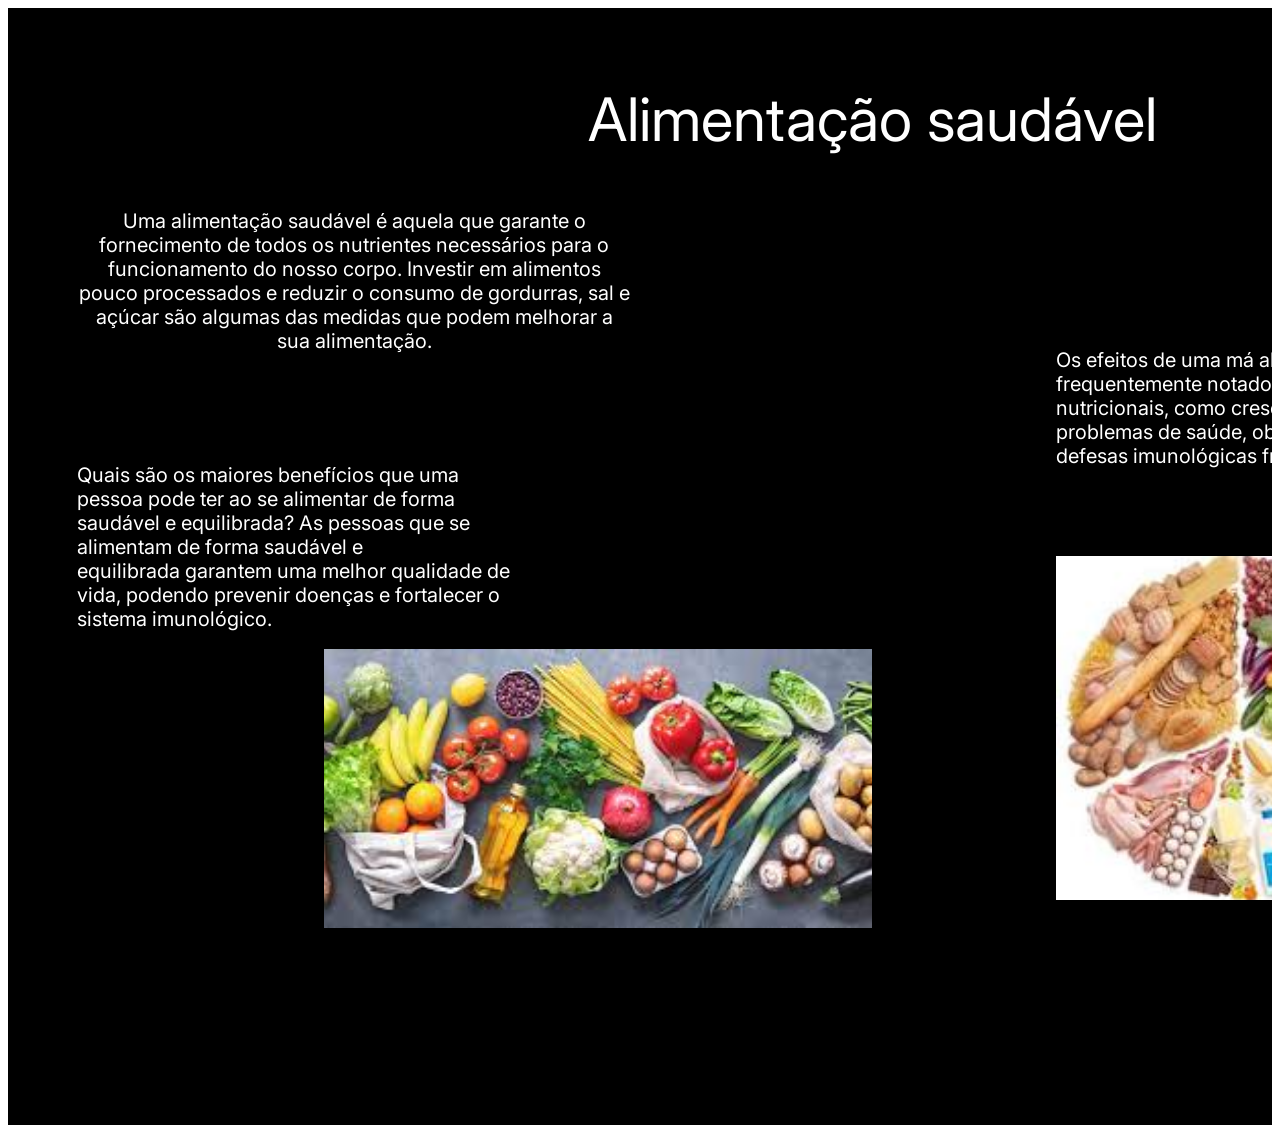
<file: figma-to-html/index.html>
<!DOCTYPE html>
<html>
  <head>
    <link href="https://fonts.googleapis.com/css?family=Inter&display=swap" rel="stylesheet" />
    <link rel="stylesheet" href="css/main.css">
    <title>Document</title>
  </head><body>
    <div class="v21_4">
      <span class="v1_8">Alimentação saudável</span>
      <span class="v1_7">Uma alimentação saudável é aquela que garante o fornecimento de todos os nutrientes necessários para o funcionamento do nosso corpo. Investir em alimentos pouco processados e reduzir o consumo de gordurras, sal e açúcar são algumas das medidas que podem melhorar a sua alimentação.</span><span class="v1_11">Os efeitos de uma má alimentação são frequentemente notados por desequilíbrios nutricionais, como crescimento deficiente, problemas de saúde, obesidade, doenças e defesas imunológicas fracas, entre outros.</span>
      <div class="v1_12">
      </div>
      <div class="v1_13">
      </div>
      <span class="v1_10">Quais são os maiores benefícios que uma pessoa pode ter ao se alimentar de forma saudável e equilibrada? 
As pessoas que se alimentam de forma saudável e equilibrada garantem uma melhor qualidade de vida, podendo prevenir doenças e fortalecer o sistema imunológico.</span>
    </div>
  </body>
</html>
</file>
<file: figma-to-html/css/main.css>
* {
  box-sizing: border-box;
}
body {
  font-size: 14px;
}
.v21_4 {
  width: 100%;
  height: 1117px;
  background: rgba(0,0,0,1);
  opacity: 1;
  position: relative;
  top: 0px;
  left: 0px;
  overflow: hidden;
}
.v1_8 {
  width: 620px;
  color: rgba(255,255,255,1);
  position: absolute;
  top: 75px;
  left: 554px;
  font-family: Inter;
  font-weight: Regular;
  font-size: 60px;
  opacity: 1;
  text-align: center;
}
.v1_7 {
  width: 554px;
  color: rgba(255,255,255,1);
  position: absolute;
  top: 201px;
  left: 69px;
  text-shadow: 0px 4px 4px rgba(0, 0, 0, 0.25);
  font-family: Inter;
  font-weight: Regular;
  font-size: 20px;
  opacity: 1;
  text-align: center;
}
.v1_11 {
  width: 426px;
  color: rgba(255,255,255,1);
  position: absolute;
  top: 340px;
  left: 1048px;
  font-family: Inter;
  font-weight: Regular;
  font-size: 20px;
  opacity: 1;
  text-align: left;
}
.v1_12 {
  width: 370px;
  height: 344px;
  background: url("../images/v1_12.png");
  background-repeat: no-repeat;
  background-position: center center;
  background-size: cover;
  opacity: 1;
  position: absolute;
  top: 548px;
  left: 1048px;
  overflow: hidden;
}
.v1_13 {
  width: 548px;
  height: 279px;
  background: url("../images/v1_13.png");
  background-repeat: no-repeat;
  background-position: center center;
  background-size: cover;
  opacity: 1;
  position: absolute;
  top: 641px;
  left: 316px;
  overflow: hidden;
}
.v1_10 {
  width: 439px;
  color: rgba(255,255,255,1);
  position: absolute;
  top: 455px;
  left: 69px;
  font-family: Inter;
  font-weight: Regular;
  font-size: 20px;
  opacity: 1;
  text-align: left;
}
@media screen and (max-width: 1024px) {
  body {
    font-size: 16px; /* Tamanho da fonte base ajustado para tablets */
  }

  .v21_4 {
    width: 70%; /* Largura total para o container principal */
    height: auto; /* Altura ajustada automaticamente */
    background: rgba(0,0,0,1);
    opacity: 1;
    position: relative;
    overflow: hidden;
  }

  .v1_8 {
    width: 70%; /* Ajusta a largura para se adaptar ao tamanho da tela */
    color: rgba(255,255,255,1);
    position: absolute;
    top: 10%; /* Ajuste da posição para se adaptar melhor em tablets */
    left: 5%; /* Alinhamento centralizado com margens */
    font-family: Inter, sans-serif;
    font-weight: normal; /* Peso da fonte ajustado */
    font-size: 48px; /* Tamanho da fonte reduzido para tablets */
    opacity: 1;
    text-align: center;
  }

  .v1_7 {
    width: 70%; /* Ajusta a largura para se adaptar ao tamanho da tela */
    color: rgba(255,255,255,1);
    position: absolute;
    top: 25%; /* Ajuste da posição para se adaptar melhor em tablets */
    left: 5%; /* Alinhamento centralizado com margens */
    text-shadow: 0px 2px 2px rgba(0, 0, 0, 0.25); /* Ajuste do sombreado */
    font-family: Inter, sans-serif;
    font-weight: normal;
    font-size: 18px; /* Tamanho da fonte ajustado para tablets */
    opacity: 1;
    text-align: center;
  }

  .v1_11 {
    width: 70%; /* Ajusta a largura para se adaptar ao tamanho da tela */
    color: rgba(255,255,255,1);
    position: absolute;
    top: 40%; /* Ajuste da posição para se adaptar melhor em tablets */
    left: 5%; /* Alinhamento centralizado com margens */
    font-family: Inter, sans-serif;
    font-weight: normal;
    font-size: 18px; /* Tamanho da fonte ajustado para tablets */
    opacity: 1;
    text-align: left;
  }

  .v1_12 {
    width: 70%; /* Largura ajustada para se adaptar ao tamanho da tela */
    height: auto; /* Altura ajustada automaticamente */
    background: url("../images/v1_12.png") no-repeat center center;
    background-size: cover;
    opacity: 1;
    position: absolute;
    top: 55%; /* Ajuste da posição para se adaptar melhor em tablets */
    left: 10%; /* Alinhamento centralizado com margens */
    overflow: hidden;
  }

  .v1_13 {
    width: 70%; /* Largura ajustada para se adaptar ao tamanho da tela */
    height: auto; /* Altura ajustada automaticamente */
    background: url("../images/v1_13.png") no-repeat center center;
    background-size: cover;
    opacity: 1;
    position: absolute;
    top: 70%; /* Ajuste da posição para se adaptar melhor em tablets */
    left: 10%; /* Alinhamento centralizado com margens */
    overflow: hidden;
  }

  .v1_10 {
    width: 70%; /* Ajusta a largura para se adaptar ao tamanho da tela */
    color: rgba(255,255,255,1);
    position: absolute;
    top: 85%; /* Ajuste da posição para se adaptar melhor em tablets */
    left: 5%; /* Alinhamento centralizado com margens */
    font-family: Inter, sans-serif;
    font-weight: normal;
    font-size: 18px; /* Tamanho da fonte ajustado para tablets */
    opacity: 1;
    text-align: left;
  }
}
</file>
